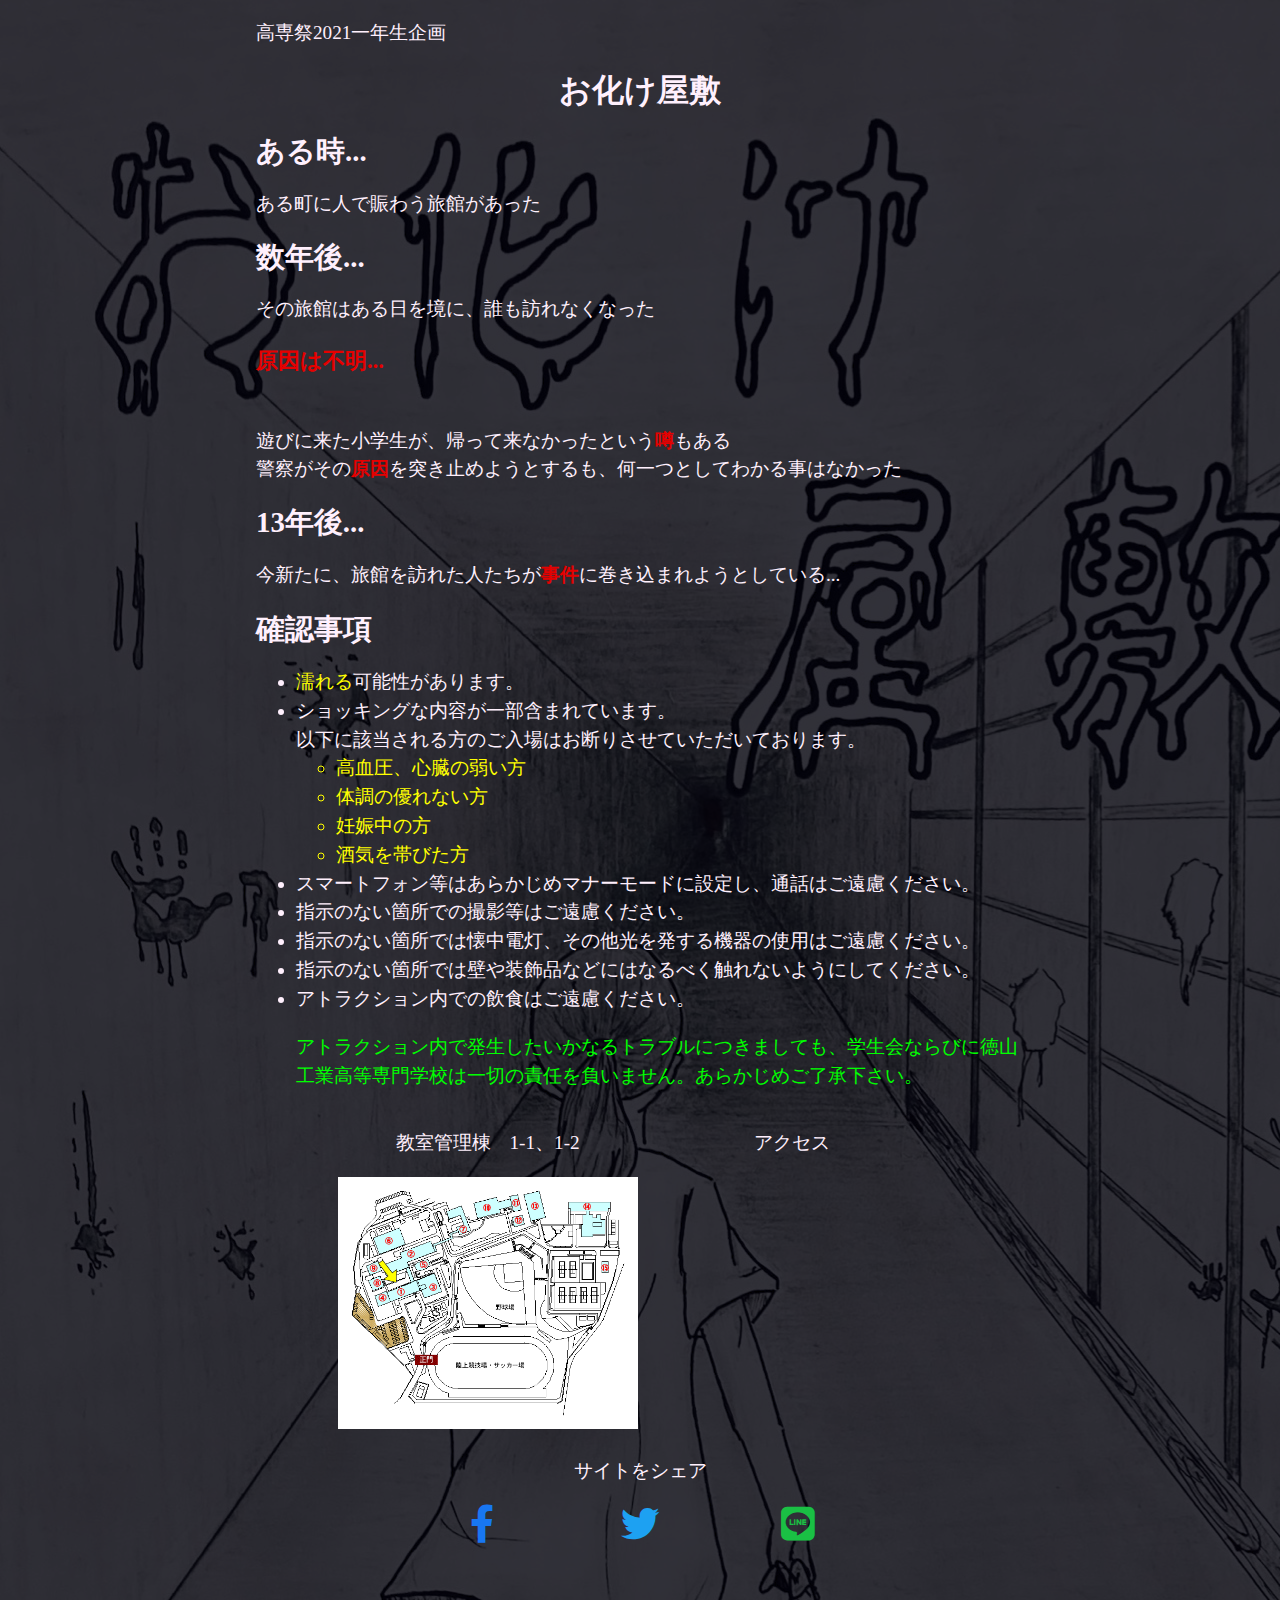
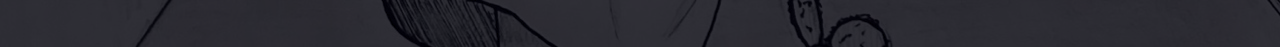
<file: docs/index.html>
<!DOCTYPE html>
<html lang="ja">

<head prefix="og: https://ogp.me/ns# fb: https://ogp.me/ns/fb#">
    <link rel="stylesheet" href="assets/styles/common.css" type="text/css">
    <link href="https://fonts.googleapis.com/css2?family=Noto+Sans+JP:wght@400&display=swap" rel="stylesheet">
    <!--Googleフォント-->
    <link href="https://use.fontawesome.com/releases/v5.6.1/css/all.css" rel="stylesheet">
    <link rel="icon" href="assets/images/icon.png" sizes="32x32" />
    <link rel="icon" href="assets/images/icon.png" sizes="192x192" />
    <link rel="apple-touch-icon-precomposed" href="assets/images/icon.png" />
    <meta charset="utf-8">
    <meta http-equiv="X-UA-Compatible" content="IE=edge">
    <meta name="viewport" content="width=device-width,initial-scale=1">
    <title>お化け屋敷</title>
    <meta name="keywords" content="お化け屋敷">
    <meta name="description" content="高専祭のお化け屋敷です。">
    <meta property="og:url" content="https://TCT-Fes.github.io/haunted-house2021" />
    <meta property="og:title" content="お化け屋敷" />
    <meta property="og:type" content="website">
    <meta property="og:description" content="高専祭のお化け屋敷です。" />
    <meta property="og:image" content="https://TCT-Fes.github.io/haunted-house2021/assets/images/og.png" />
    <meta name="twitter:card" content="summary" />
    <meta property="og:site_name" content="お化け屋敷" />
    <meta property="og:locale" content="ja_JP" />
</head>
<body>
    <img id="back_img" src="assets/images/poster.png">
    <div id="content">
        <p>高専祭2021一年生企画</p>
    </div>
    <h1>お化け屋敷</h1>
    <div id="content">
        <h2>ある時...</h2>
        <p>ある町に人で賑わう旅館があった</p>
        <h2>数年後...</h2>
        <p>その旅館はある日を境に、誰も訪れなくなった<br></p>
        <h3><span class="reason">原因は不明...</span></h3>
        <p><br>遊びに来た小学生が、帰って来なかったという<span class="blood">噂</span>もある<br>警察がその<span
                class="blood">原因</span>を突き止めようとするも、何一つとしてわかる事はなかった</p>
        <h2>13年後...</h2>
        <p>今新たに、旅館を訪れた人たちが<span class="blood">事件</span>に巻き込まれようとしている...</p>
        <h1><span class="blood"></span></h1>
        <h2>確認事項</h2>
        <ul>
            <li><span class="emp">濡れる</span>可能性があります。</li>
            <li>ショッキングな内容が一部含まれています。<br>以下に該当される方のご入場はお断りさせていただいております。
                <ul>
                    <li class="emp">高血圧、心臓の弱い方</li>
                    <li class="emp">体調の優れない方</li>
                    <li class="emp">妊娠中の方</li>
                    <li class="emp">酒気を帯びた方</li>
                </ul>
            </li>
            <li>スマートフォン等はあらかじめマナーモードに設定し、通話はご遠慮ください。</li>
            <li>指示のない箇所での撮影等はご遠慮ください。</li>
            <li>指示のない箇所では懐中電灯、その他光を発する機器の使用はご遠慮ください。</li>
            <li>指示のない箇所では壁や装飾品などにはなるべく触れないようにしてください。</li>
            <li>アトラクション内での飲食はご遠慮ください。</li>
            <p class="lia">アトラクション内で発生したいかなるトラブルにつきましても、学生会ならびに徳山工業高等専門学校は一切の責任を負いません。あらかじめご了承下さい。</p>
        </ul>
        <div class="exmap">
            <div class="map">
                <p>教室管理棟　1-1、1-2</p>
                <img src="./assets/images/map.png" width="300px">
            </div>
            <div class="map">
                <p>アクセス</p>
                <iframe
                    src="https://www.google.com/maps/embed?pb=!1m18!1m12!1m3!1d1379.7176895758691!2d131.84707253969725!3d34.051642106914244!2m3!1f0!2f0!3f0!3m2!1i1024!2i768!4f13.1!3m3!1m2!1s0x3544e0c9c26b9b57%3A0xf4d48552c6aa71a1!2z5b6z5bGx5bel5qWt6auY562J5bCC6ZaA5a2m5qCh77yI5b6z5bGx6auY5bCC77yJ!5e0!3m2!1sja!2sjp!4v1635483841586!5m2!1sja!2sjp"
                    width="300px" height="252.25px" style="border:0;" allowfullscreen="" loading="lazy">
                </iframe>
            </div>
        </div>

        <div class="share">
            <p>サイトをシェア</p><a href="http://www.facebook.com/share.php?u=https://tct-fes.github.io/haunted-house2021/"
                target="_blank"><i class="fab fa-facebook-f fa-2x"></i></a>
            <a href="https://twitter.com/intent/tweet?text=お化け屋敷 https://tct-fes.github.io/haunted-house2021/"
                target="_blank"><i class="fab fa-twitter fa-2x"></i></a>
            <a href="https://line.me/R/msg/text/?お化け屋敷 https://tct-fes.github.io/haunted-house2021/" target="_blank"><i
                    class="fab fa-line fa-2x"></i></a>
        </div>
    </div>
</body>
</file>
<file: docs/assets/styles/common.css>
html,
body {
  margin: 0;
}

h1 {
  text-align: center;
}
body {
  font-family: serif;
  color: rgb(255, 240, 253);
}
@media screen and (min-width: 870px) {
  #content {
    width: 60%;
    margin: auto;
  }
  body {
    color: rgb(255, 240, 253);
    background: rgba(0, 0, 10, 0.8);
    background-image: url(../images/poster.png);
    background-blend-mode: darken;
  }
  #back_img {
    display: none;
    z-index: -1;
  }
}
@media screen and (max-width: 870px) {
  #content {
    width: 80%;
    margin: auto;
  }
  body {
    background-color: rgba(0, 0, 10, 0.85);
  }
  #back_img {
    width: 100vw;
    height: 100vh;
    position: fixed;
    opacity: 0.1;
    z-index: -1;
  }
}
#content {
  font-size: 1.2em;
  line-height: 1.5em;
}
.blood {
  font-weight: 1000;
  color: rgb(230, 0, 0);
}

.reason {
  color: rgb(230, 0, 0);
}
.lia {
  color: lime;
}

.emp {
  color: yellow;
}
.map {
  display: inline-block;
}
.exmap {
  text-align: center;
}
.share {
  text-align: center;
  margin-bottom: 100px;
}
.fab {
  width: 20%;
}
.fa-facebook-f {
  color: #1877f2;
}

.fa-twitter {
  color: #1da1f2;
}

.fa-line {
  color: rgb(26, 192, 68);
}
/*_*/
</file>
